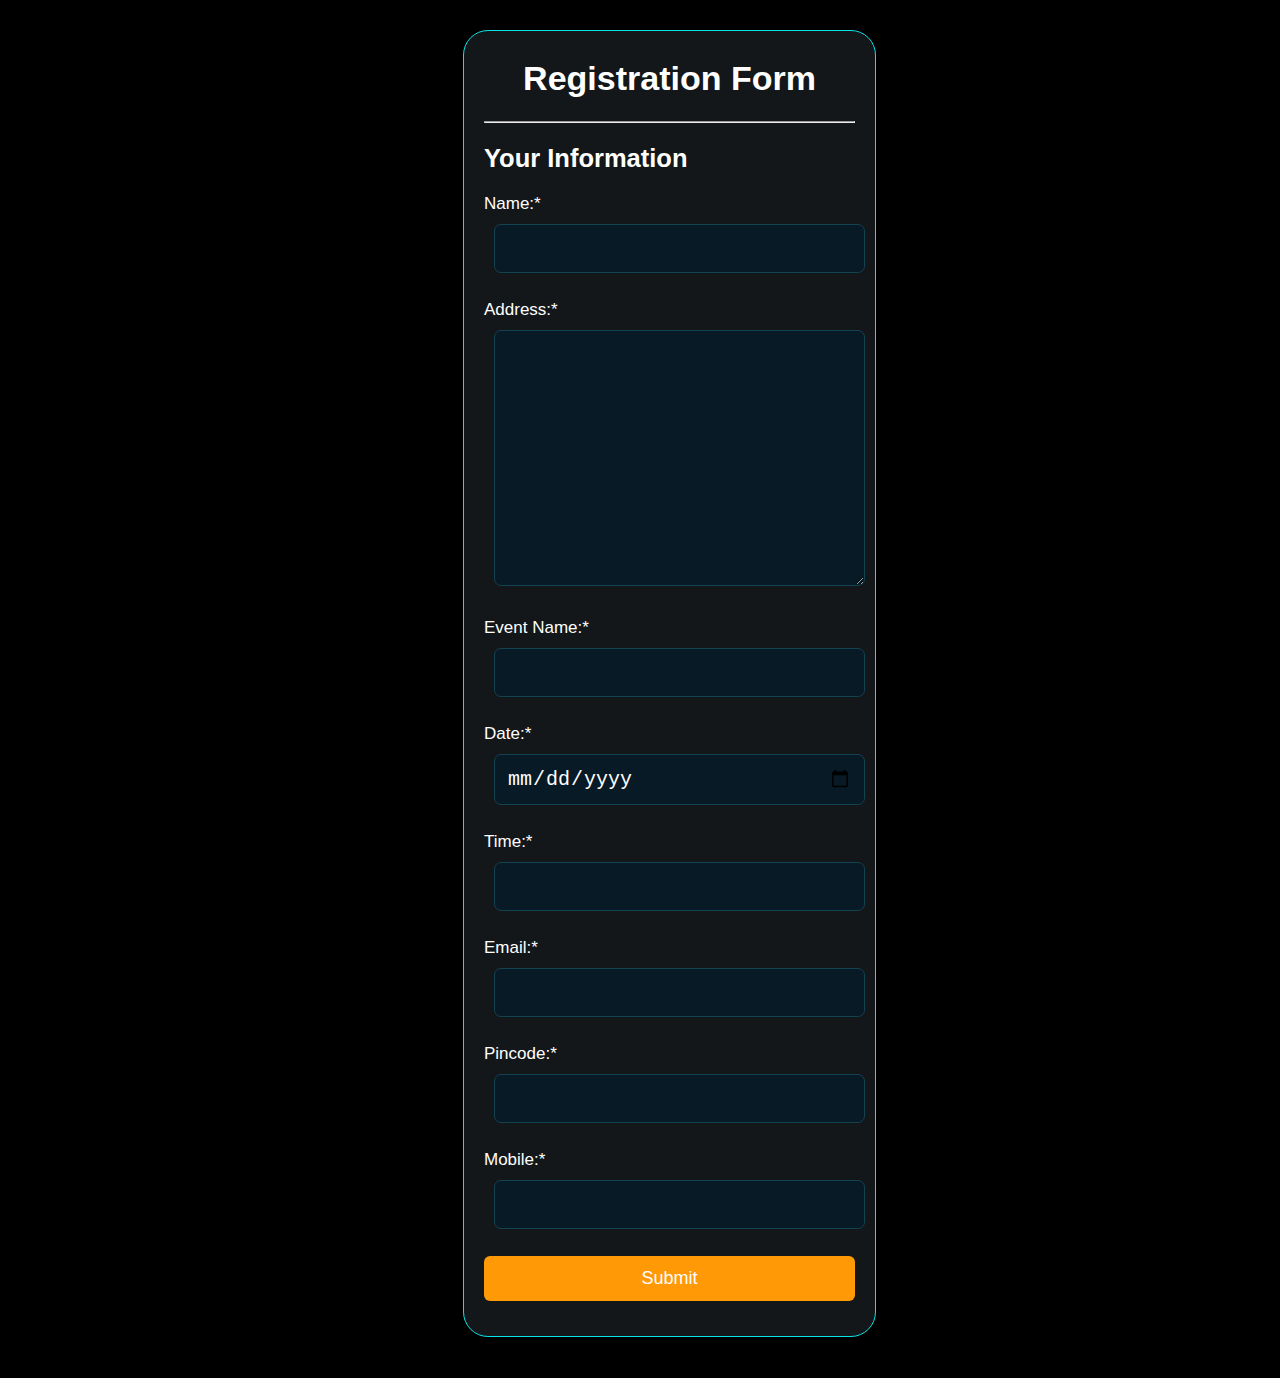
<file: input.html>
<!DOCTYPE html>
<html lang="en">
<head>
    <meta charset="UTF-8">
    <meta name="viewport" content="width=device-width, initial-scale=1.0">
    <link rel="stylesheet" href="input.css">
    <link rel="shortcut icon" type="x-icon" href="images\evento logo.png">
    <title>Registration</title>
</head>
<body>
    <script>
        
    </script>
    <div class="container">
    <form name="submit-to-google-sheet" method="GET" action="https://formspree.io/f/xbjnbojb">
        <h1 class="main_heading">Registration Form</h1>
        <hr>
        <h2>Your Information</h2>
        <p> Name:*<input type="text" name="Name" required></p>
        
    <p>Address:* <textarea name="Address" id="address"  cols="50" rows="10"></textarea>
    </p>
    <p>Event Name:*<input type="text" name="Event" required></p>
    <p>Date:*<input type="date" name="Exp_date"></p>
    <p>Time:*<input type="text" name="Time" required></p>
   
    <p>Email:*<input type="email" name="Email" id="email" width="50" height="50"></p>
<p>Pincode:* <input type="number" name="Pincode" id="pincode"></p>   
<p> Mobile:* <input type="number"name="Number" id="number"></p> 

<p><input type="submit" value="Submit"></p>
<span id="msg"></span>
</form>
</div>

  <!-- <script>
    const scriptURL = 'https://formspree.io/f/xbjnbojb'
    const form = document.forms['submit-to-google-sheet']
  const  msg= document.getElementById("msg")

    form.addEventListener('submit', e => {
      e.preventDefault()
      fetch(scriptURL, { method: 'GET', body: new FormData(form)})
        .then(response => {
            msg.innerHTML="Message sent successfully"
            setTimeout(function(){
                msg.innerHTML=""
            },3000)
            form.reset()
        })
        .catch(error => console.error('Error!', error.message))
    })
  </script>
  <script src="temp.js"></script> -->
</body>
</html>
</file>
<file: input.css>
*{
    box-sizing:border-box;
}

body{
    font-family: Verdana, Geneva, Tahoma, sans-serif;
    margin: 20px 40px;
    font-size: 17px;
    padding: 10px;
    background-color: black;
  
}
.container{
    background-color:#131719;
    padding:5px 20px 18px 20px;
    border:1px solid rgb(10, 228, 231);
    border-radius:25px;
    width:35%;
   margin-left: 35%;
  
    

  
    
}
input[type="text"],
input[type="email"],
input[type="number"],
input[type="password"],
input[type="date"],
select,
textarea{
    color: aqua;
    width:100%;
    padding:12px;
    border:1px solid#114350;
    border-radius: 07px;
    margin:10px;
    font: bold;
    font-size: 20px;
    background-color: #061b27eb;
}
input[type="date"]{
    color: white;
    
}
#msg{
    color: green;
}
fieldset{
    width:100%;
    padding:10px;
    border:1px solid#ffffff;
    border-radius: 07px;
    margin:10px;
   color: aliceblue;
    font-size: 20px;
    background-color: #061b27eb;
    
}
.main_heading{
    text-align: center;
}
input[type="submit"]
{
    background-color:rgb(263,153,6);
    color:white;
    padding:12px 20px;
    border:none;
    border-radius :6px;
    cursor: pointer;
    width: 100%;
    font-size: large;
}
input[type="submit"]:hover{
    background-color:rgb(166, 107, 6);
    font-size:larger;

}
form h1,h2,p{
    color: white;
}
</file>
